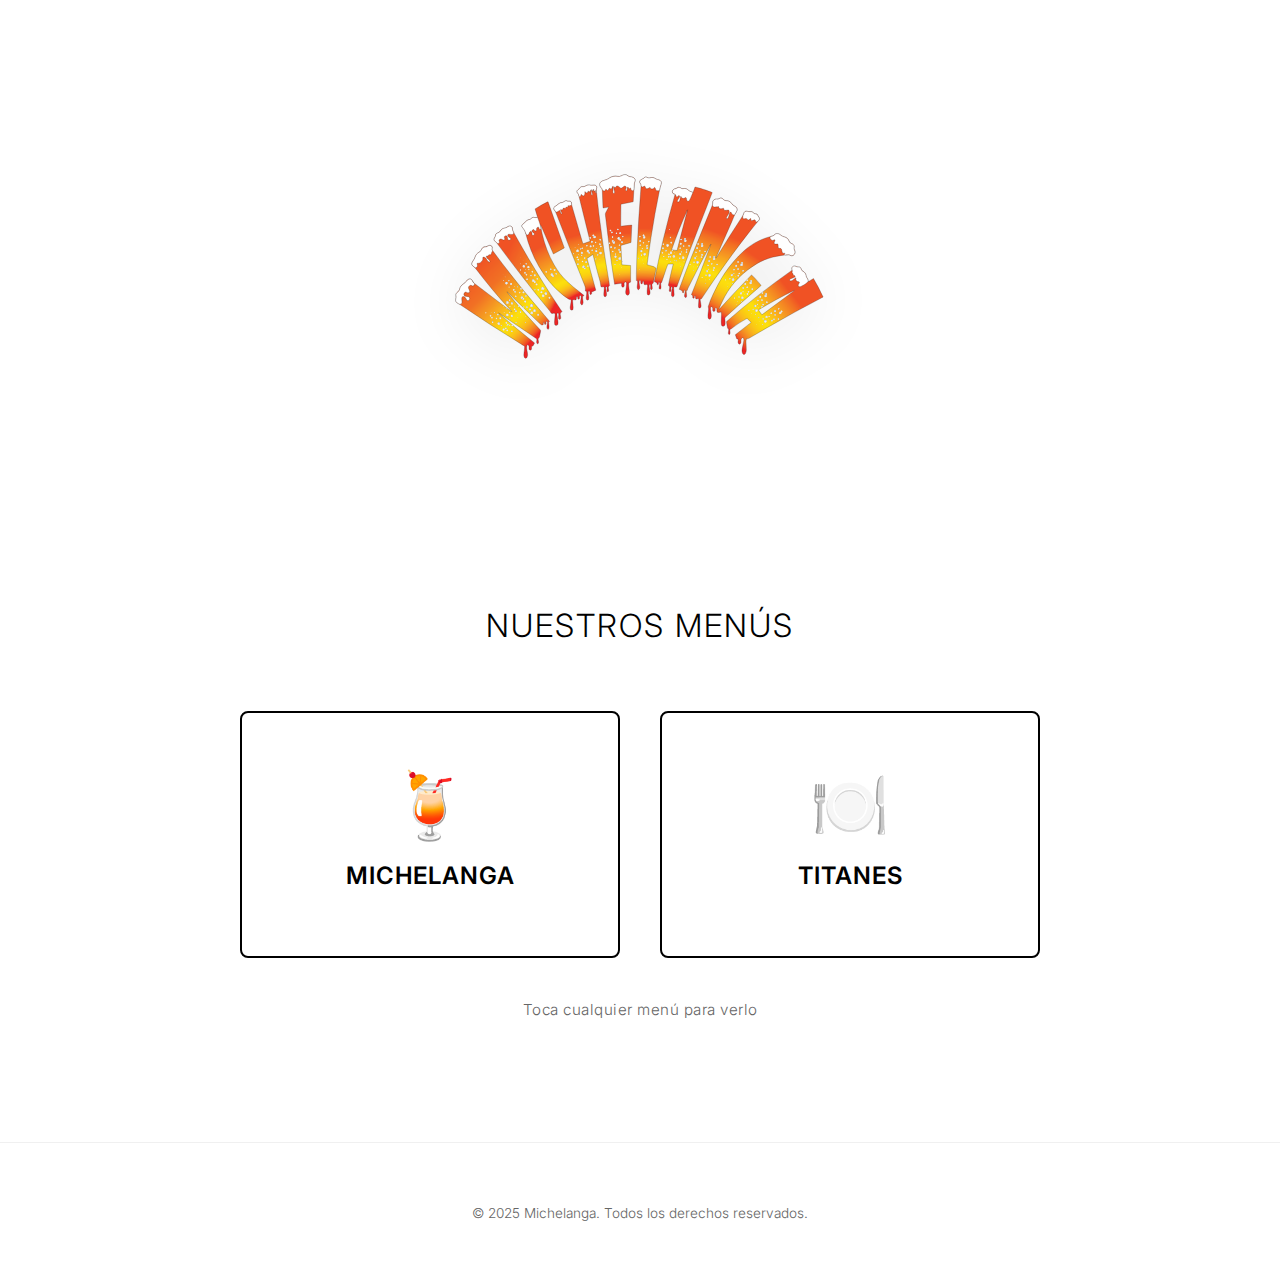
<file: index.html>
<!DOCTYPE html>
<html lang="es">
<head>
    <meta charset="UTF-8">
    <meta name="viewport" content="width=device-width, initial-scale=1.0">
    <meta name="description" content="Michelanga - Las mejores micheladas de CDMX. Consulta nuestros menús.">
    <title>Michelanga</title>
    
    <!-- Google Fonts - Tipografía minimalista moderna -->
    <link rel="preconnect" href="https://fonts.googleapis.com">
    <link rel="preconnect" href="https://fonts.gstatic.com" crossorigin>
    <link href="https://fonts.googleapis.com/css2?family=Inter:wght@300;400;600&display=swap" rel="stylesheet">
    
    <!-- CSS personalizado -->
    <link rel="stylesheet" href="css/style.css">
</head>
<body>
    
    <!-- Header - Logo como protagonista -->
    <header class="header">
        <div class="container">
            <div class="logo-container">
                <!-- IMPORTANTE: Asegúrate que tu logo.svg esté en assets/ -->
                <img src="assets/logo.svg" alt="Micheladnga Logo" class="logo">
            </div>
        </div>
    </header>

    <!-- Main - Sección de menús -->
    <main class="main">
        <div class="container">
            
            <!-- Título sutil -->
            <h1 class="main-title">Nuestros Menús</h1>
            
            <!-- Navegación de menús -->
            <nav class="menu-nav">
                
                <!-- Botón Menú de Micheladas -->
                <a href="micheladas.html" 
                   class="menu-button">
                    <span class="menu-icon">🍹</span>
                    <span class="menu-text">Michelanga</span>
                </a>
                
                <!-- Botón Menú de Comida -->
                <a href="comida.html" 
                   class="menu-button">
                    <span class="menu-icon">🍽️</span>
                    <span class="menu-text">Titanes</span>
                </a>
                
            </nav>
            
            <!-- Texto adicional minimalista -->
            <p class="subtitle">Toca cualquier menú para verlo</p>
            
        </div>
    </main>

    <!-- Footer minimalista -->
    <footer class="footer">
        <div class="container">
            <p class="footer-text">&copy; 2025 Michelanga. Todos los derechos reservados.</p>
        </div>
    </footer>

</body>
</html>
</file>
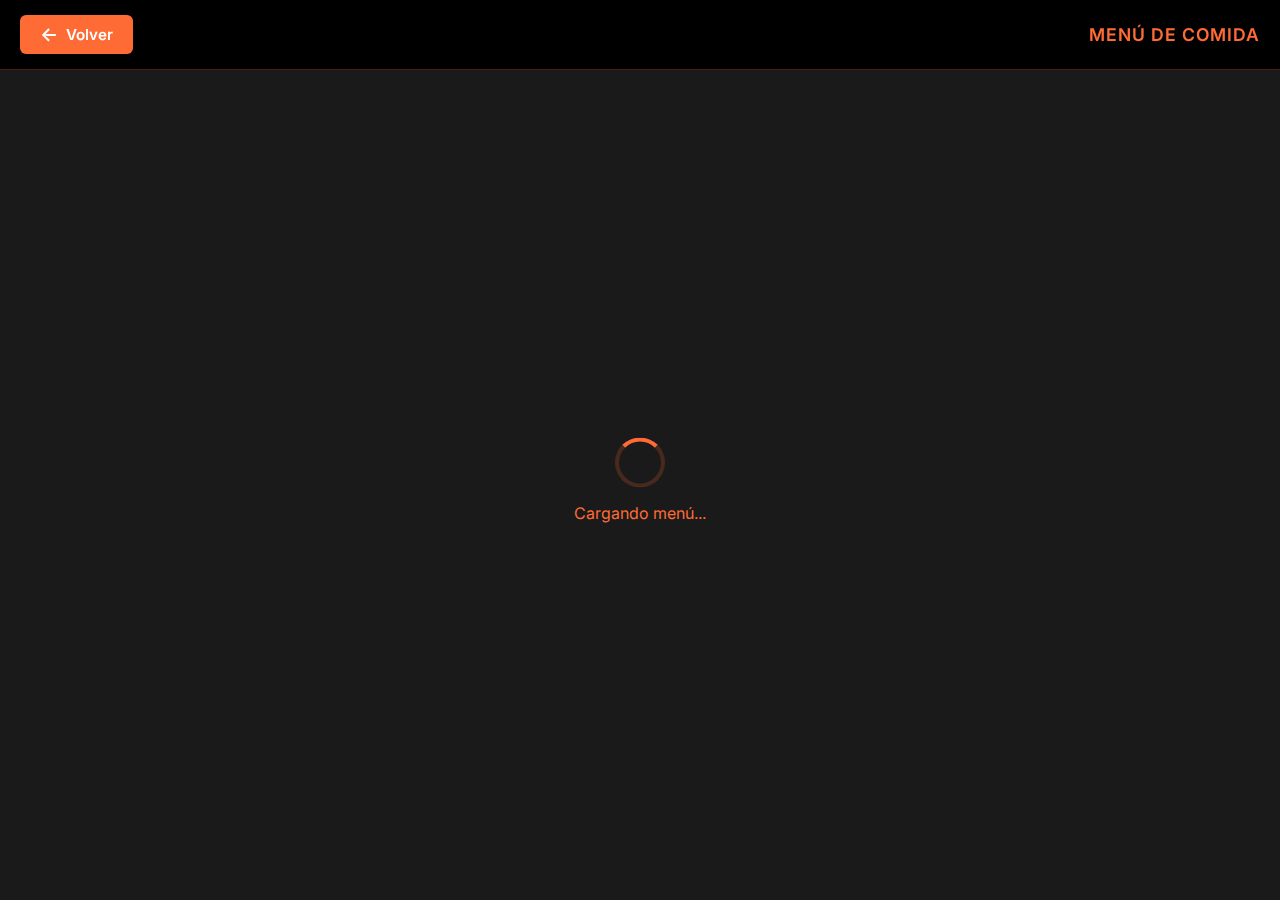
<file: comida.html>
<!DOCTYPE html>
<html lang="es">
<head>
    <meta charset="UTF-8">
    <meta name="viewport" content="width=device-width, initial-scale=1.0">
    <meta name="description" content="Menú de Comida - Micheladnga">
    <title>Menú de Comida - Micheladnga</title>
    
    <!-- Google Fonts -->
    <link rel="preconnect" href="https://fonts.googleapis.com">
    <link rel="preconnect" href="https://fonts.gstatic.com" crossorigin>
    <link href="https://fonts.googleapis.com/css2?family=Inter:wght@300;400;600&display=swap" rel="stylesheet">
    
    <style>
        * {
            margin: 0;
            padding: 0;
            box-sizing: border-box;
        }
        
        body {
            font-family: 'Inter', -apple-system, BlinkMacSystemFont, 'Segoe UI', sans-serif;
            background-color: #000000;
            color: #ffffff;
            overflow: hidden;
        }
        
        /* Header fijo con botón de regreso */
        .header {
            position: fixed;
            top: 0;
            left: 0;
            right: 0;
            background: rgba(0, 0, 0, 0.95);
            backdrop-filter: blur(10px);
            padding: 15px 20px;
            z-index: 1000;
            border-bottom: 1px solid rgba(255, 107, 53, 0.3);
            display: flex;
            justify-content: space-between;
            align-items: center;
        }
        
        .back-button {
            display: inline-flex;
            align-items: center;
            gap: 8px;
            padding: 10px 20px;
            background-color: #FF6B35;
            color: #ffffff;
            text-decoration: none;
            border-radius: 6px;
            font-weight: 600;
            font-size: 0.95rem;
            transition: all 0.3s ease;
            border: none;
            cursor: pointer;
        }
        
        .back-button:hover {
            background-color: #e55a28;
            transform: translateX(-3px);
            box-shadow: 0 5px 15px rgba(255, 107, 53, 0.4);
        }
        
        .back-arrow {
            font-size: 1.2rem;
            line-height: 1;
        }
        
        .menu-title {
            font-size: 1.1rem;
            font-weight: 600;
            letter-spacing: 1px;
            color: #FF6B35;
        }
        
        /* Contenedor del PDF - Desktop */
        .pdf-container {
            position: fixed;
            top: 60px;
            left: 0;
            right: 0;
            bottom: 0;
            background-color: #1a1a1a;
        }
        
        .pdf-viewer {
            width: 100%;
            height: 100%;
            border: none;
        }
        
        /* Vista móvil - Botón de descarga */
        .mobile-view {
            display: none;
            position: fixed;
            top: 60px;
            left: 0;
            right: 0;
            bottom: 0;
            background: linear-gradient(135deg, #1a1a1a 0%, #2d2d2d 100%);
            padding: 40px 20px;
            text-align: center;
            align-items: center;
            justify-content: center;
            flex-direction: column;
        }
        
        .mobile-icon {
            font-size: 5rem;
            margin-bottom: 30px;
            animation: bounce 2s infinite;
        }
        
        @keyframes bounce {
            0%, 100% { transform: translateY(0); }
            50% { transform: translateY(-10px); }
        }
        
        .mobile-title {
            font-size: 1.5rem;
            font-weight: 600;
            margin-bottom: 15px;
            color: #ffffff;
        }
        
        .mobile-description {
            font-size: 1rem;
            color: #cccccc;
            margin-bottom: 40px;
            line-height: 1.6;
            max-width: 400px;
        }
        
        .download-button {
            display: inline-flex;
            align-items: center;
            gap: 12px;
            padding: 18px 35px;
            background-color: #FF6B35;
            color: #ffffff;
            text-decoration: none;
            border-radius: 8px;
            font-weight: 600;
            font-size: 1.1rem;
            transition: all 0.3s ease;
            box-shadow: 0 10px 30px rgba(255, 107, 53, 0.3);
        }
        
        .download-button:hover {
            background-color: #e55a28;
            transform: translateY(-3px);
            box-shadow: 0 15px 40px rgba(255, 107, 53, 0.5);
        }
        
        .download-icon {
            font-size: 1.5rem;
        }
        
        /* Loading indicator */
        .loading {
            position: absolute;
            top: 50%;
            left: 50%;
            transform: translate(-50%, -50%);
            text-align: center;
            color: #FF6B35;
        }
        
        .loading-spinner {
            width: 50px;
            height: 50px;
            border: 4px solid rgba(255, 107, 53, 0.2);
            border-top-color: #FF6B35;
            border-radius: 50%;
            animation: spin 1s linear infinite;
            margin: 0 auto 15px;
        }
        
        @keyframes spin {
            to { transform: rotate(360deg); }
        }
        
        /* Responsive */
        @media (max-width: 768px) {
            .header {
                padding: 12px 15px;
            }
            
            .back-button {
                padding: 8px 15px;
                font-size: 0.9rem;
            }
            
            .menu-title {
                font-size: 0.95rem;
            }
            
            /* Ocultar iframe en móvil */
            .pdf-container {
                display: none;
            }
            
            /* Mostrar vista móvil */
            .mobile-view {
                display: flex;
                top: 55px;
            }
        }
        
        @media (max-width: 480px) {
            .menu-title {
                display: none;
            }
            
            .back-button {
                padding: 8px 12px;
            }
            
            .mobile-icon {
                font-size: 4rem;
            }
            
            .mobile-title {
                font-size: 1.3rem;
            }
            
            .mobile-description {
                font-size: 0.95rem;
            }
            
            .download-button {
                padding: 15px 30px;
                font-size: 1rem;
            }
        }
    </style>
</head>
<body>
    
    <!-- Header fijo -->
    <header class="header">
        <a href="index.html" class="back-button">
            <span class="back-arrow">←</span>
            <span>Volver</span>
        </a>
        <div class="menu-title">MENÚ DE COMIDA</div>
    </header>
    
    <!-- Vista Desktop - Visor PDF integrado -->
    <div class="pdf-container">
        <!-- Loading indicator -->
        <div class="loading" id="loading">
            <div class="loading-spinner"></div>
            <p>Cargando menú...</p>
        </div>
        
        <!-- Visor de PDF -->
        <iframe 
            id="pdfViewer"
            class="pdf-viewer" 
            src="menus/comida.pdf#toolbar=1&navpanes=0&scrollbar=1&view=FitH"
            onload="document.getElementById('loading').style.display='none'"
        ></iframe>
    </div>
    
    <!-- Vista Móvil - Botón de descarga/apertura -->
    <div class="mobile-view">
        <div class="mobile-icon">🍽️</div>
        <h2 class="mobile-title">Menú de Comida</h2>
        <p class="mobile-description">
            Toca el botón para ver nuestro menú completo de comida
        </p>
        <a href="menus/comida.pdf" target="_blank" class="download-button">
            <span class="download-icon">📄</span>
            <span>Ver Menú</span>
        </a>
    </div>
    
</body>
</html>
</file>
<file: css/style.css>
/* ============================================
   MICHELANGA - LANDING PAGE MINIMALISTA
   Diseño: Ultra-minimalista, elegante, responsive
   ============================================ */

/* ========== RESET Y VARIABLES ========== */
* {
    margin: 0;
    padding: 0;
    box-sizing: border-box;
}

:root {
    /* Paleta de colores minimalista */
    --color-primary: #000000;      /* Negro */
    --color-background: #FFFFFF;   /* Blanco */
    --color-accent: #FF6B35;       /* Naranja vibrante */
    --color-gray: #666666;         /* Gris para textos secundarios */
    
    /* Espaciado generoso */
    --spacing-xl: 120px;
    --spacing-lg: 80px;
    --spacing-md: 60px;
    --spacing-sm: 40px;
    --spacing-xs: 20px;
    
    /* Tipografía */
    --font-main: 'Inter', -apple-system, BlinkMacSystemFont, 'Segoe UI', sans-serif;
}

/* ========== ESTILOS BASE ========== */
body {
    font-family: var(--font-main);
    background-color: var(--color-background);
    color: var(--color-primary);
    line-height: 1.6;
    font-weight: 300;
    
    /* Scroll suave */
    scroll-behavior: smooth;
    
    /* Evitar scroll horizontal */
    overflow-x: hidden;
}

/* Container - Ancho máximo y padding responsivo */
.container {
    max-width: 1200px;
    margin: 0 auto;
    padding: 0 var(--spacing-sm);
}

/* ========== HEADER - LOGO PROTAGONISTA ========== */
.header {
    /* Espaciado generoso arriba y abajo */
    padding: var(--spacing-lg) 0;
    
    /* Centrado perfecto */
    display: flex;
    justify-content: center;
    align-items: center;
    
    /* Altura mínima para impacto visual */
    min-height: 60vh;
}

.logo-container {
    text-align: center;
    
    /* Animación sutil de entrada */
    animation: fadeInUp 1s ease-out;
}

.logo {
    /* Logo grande y protagonista */
    width: 100%;
    max-width: 500px;
    height: auto;
    
    /* Sombra sutil para profundidad */
    filter: drop-shadow(0 10px 30px rgba(0, 0, 0, 0.08));
    
    /* Transición suave en hover */
    transition: transform 0.3s ease, filter 0.3s ease;
}

.logo:hover {
    /* Efecto hover sutil */
    transform: translateY(-5px);
    filter: drop-shadow(0 15px 40px rgba(0, 0, 0, 0.12));
}

/* ========== MAIN - SECCIÓN DE MENÚS ========== */
.main {
    padding: var(--spacing-md) 0 var(--spacing-xl) 0;
}

.main-title {
    /* Tipografía minimalista */
    font-size: 2rem;
    font-weight: 300;
    text-align: center;
    letter-spacing: 2px;
    text-transform: uppercase;
    
    /* Espaciado generoso */
    margin-bottom: var(--spacing-md);
    
    /* Color sutil */
    color: var(--color-primary);
    
    /* Animación de entrada */
    animation: fadeIn 1.2s ease-out;
}

/* ========== NAVEGACIÓN DE MENÚS ========== */
.menu-nav {
    /* Grid responsive para los botones */
    display: grid;
    grid-template-columns: repeat(auto-fit, minmax(280px, 1fr));
    gap: var(--spacing-sm);
    
    /* Centrado y ancho máximo */
    max-width: 800px;
    margin: 0 auto var(--spacing-sm) auto;
}

.menu-button {
    /* Layout interno */
    display: flex;
    flex-direction: column;
    align-items: center;
    justify-content: center;
    gap: var(--spacing-xs);
    
    /* Espaciado interno generoso */
    padding: var(--spacing-md) var(--spacing-sm);
    
    /* Estilo minimalista */
    background-color: var(--color-background);
    border: 2px solid var(--color-primary);
    border-radius: 8px;
    
    /* Tipografía */
    text-decoration: none;
    color: var(--color-primary);
    font-weight: 400;
    
    /* Transiciones suaves */
    transition: all 0.3s ease;
    
    /* Cursor pointer */
    cursor: pointer;
    
    /* Altura mínima para consistencia */
    min-height: 180px;
}

/* Efecto hover - Acento naranja */
.menu-button:hover {
    background-color: var(--color-accent);
    border-color: var(--color-accent);
    color: var(--color-background);
    
    /* Elevación sutil */
    transform: translateY(-8px);
    box-shadow: 0 15px 40px rgba(255, 107, 53, 0.3);
}

/* Ícono del menú */
.menu-icon {
    font-size: 4rem;
    line-height: 1;
    
    /* Transición para el hover */
    transition: transform 0.3s ease;
}

.menu-button:hover .menu-icon {
    /* Animación sutil del ícono en hover */
    transform: scale(1.1) rotate(5deg);
}

/* Texto del menú */
.menu-text {
    font-size: 1.5rem;
    font-weight: 600;
    letter-spacing: 1px;
    text-transform: uppercase;
}

/* ========== SUBTÍTULO ========== */
.subtitle {
    text-align: center;
    font-size: 0.95rem;
    color: var(--color-gray);
    font-weight: 300;
    letter-spacing: 0.5px;
    
    /* Espaciado */
    margin-top: var(--spacing-sm);
}

/* ========== FOOTER ========== */
.footer {
    /* Espaciado */
    padding: var(--spacing-md) 0;
    
    /* Borde superior sutil */
    border-top: 1px solid #f0f0f0;
    
    /* Posición al final */
    margin-top: auto;
}

.footer-text {
    text-align: center;
    font-size: 0.85rem;
    color: var(--color-gray);
    font-weight: 300;
}

/* ========== ANIMACIONES ========== */
@keyframes fadeIn {
    from {
        opacity: 0;
    }
    to {
        opacity: 1;
    }
}

@keyframes fadeInUp {
    from {
        opacity: 0;
        transform: translateY(30px);
    }
    to {
        opacity: 1;
        transform: translateY(0);
    }
}

/* ========== RESPONSIVE DESIGN ========== */

/* Tablets y dispositivos medianos */
@media (max-width: 768px) {
    :root {
        /* Reducir espaciados en mobile */
        --spacing-xl: 80px;
        --spacing-lg: 60px;
        --spacing-md: 40px;
        --spacing-sm: 30px;
    }
    
    .header {
        min-height: 50vh;
        padding: var(--spacing-md) 0;
    }
    
    .logo {
        max-width: 350px;
    }
    
    .main-title {
        font-size: 1.5rem;
    }
    
    .menu-nav {
        /* Una columna en mobile */
        grid-template-columns: 1fr;
        gap: var(--spacing-sm);
    }
    
    .menu-button {
        min-height: 160px;
    }
    
    .menu-icon {
        font-size: 3rem;
    }
    
    .menu-text {
        font-size: 1.25rem;
    }
}

/* Móviles pequeños */
@media (max-width: 480px) {
    :root {
        --spacing-xl: 60px;
        --spacing-lg: 40px;
        --spacing-md: 30px;
        --spacing-sm: 20px;
    }
    
    .logo {
        max-width: 280px;
    }
    
    .main-title {
        font-size: 1.25rem;
        letter-spacing: 1px;
    }
    
    .menu-button {
        padding: var(--spacing-sm) var(--spacing-xs);
        min-height: 140px;
    }
    
    .menu-icon {
        font-size: 2.5rem;
    }
    
    .menu-text {
        font-size: 1.1rem;
    }
}

/* Pantallas grandes */
@media (min-width: 1400px) {
    .container {
        max-width: 1400px;
    }
    
    .logo {
        max-width: 600px;
    }
}
</file>
